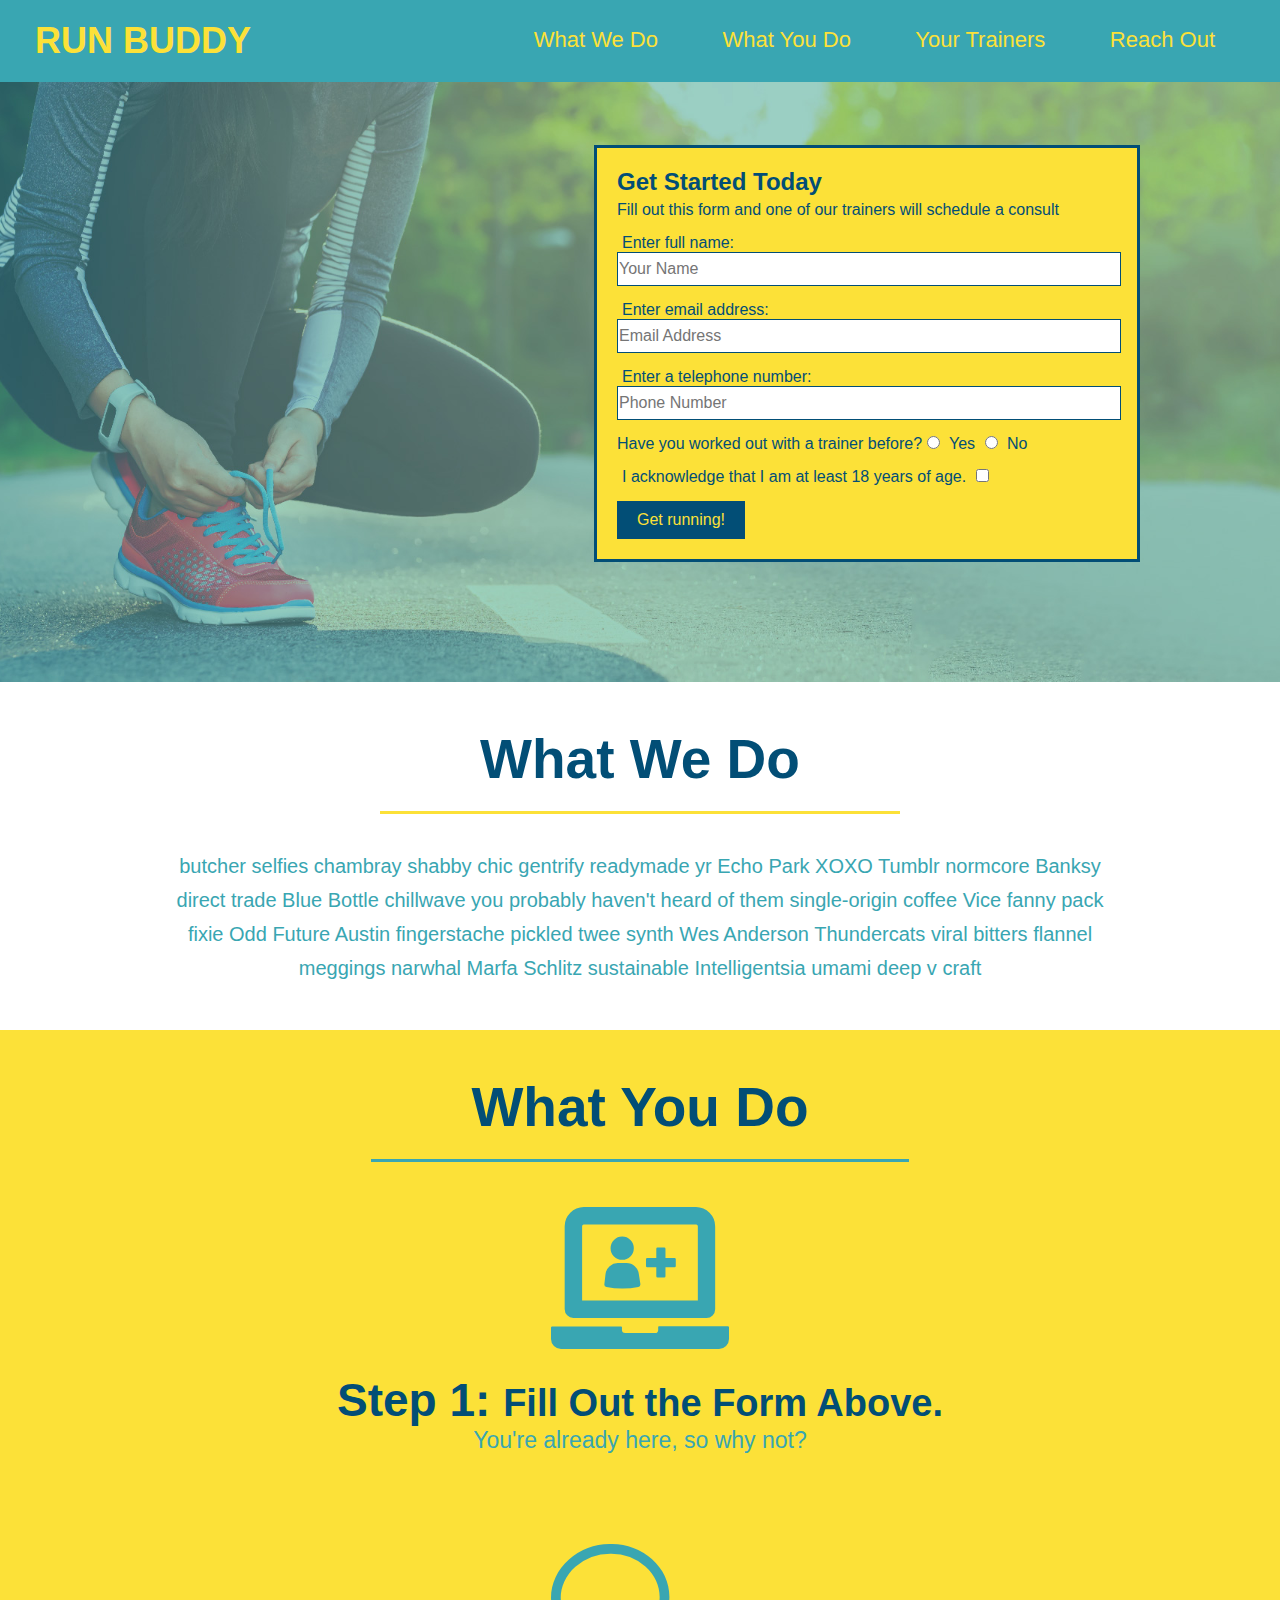
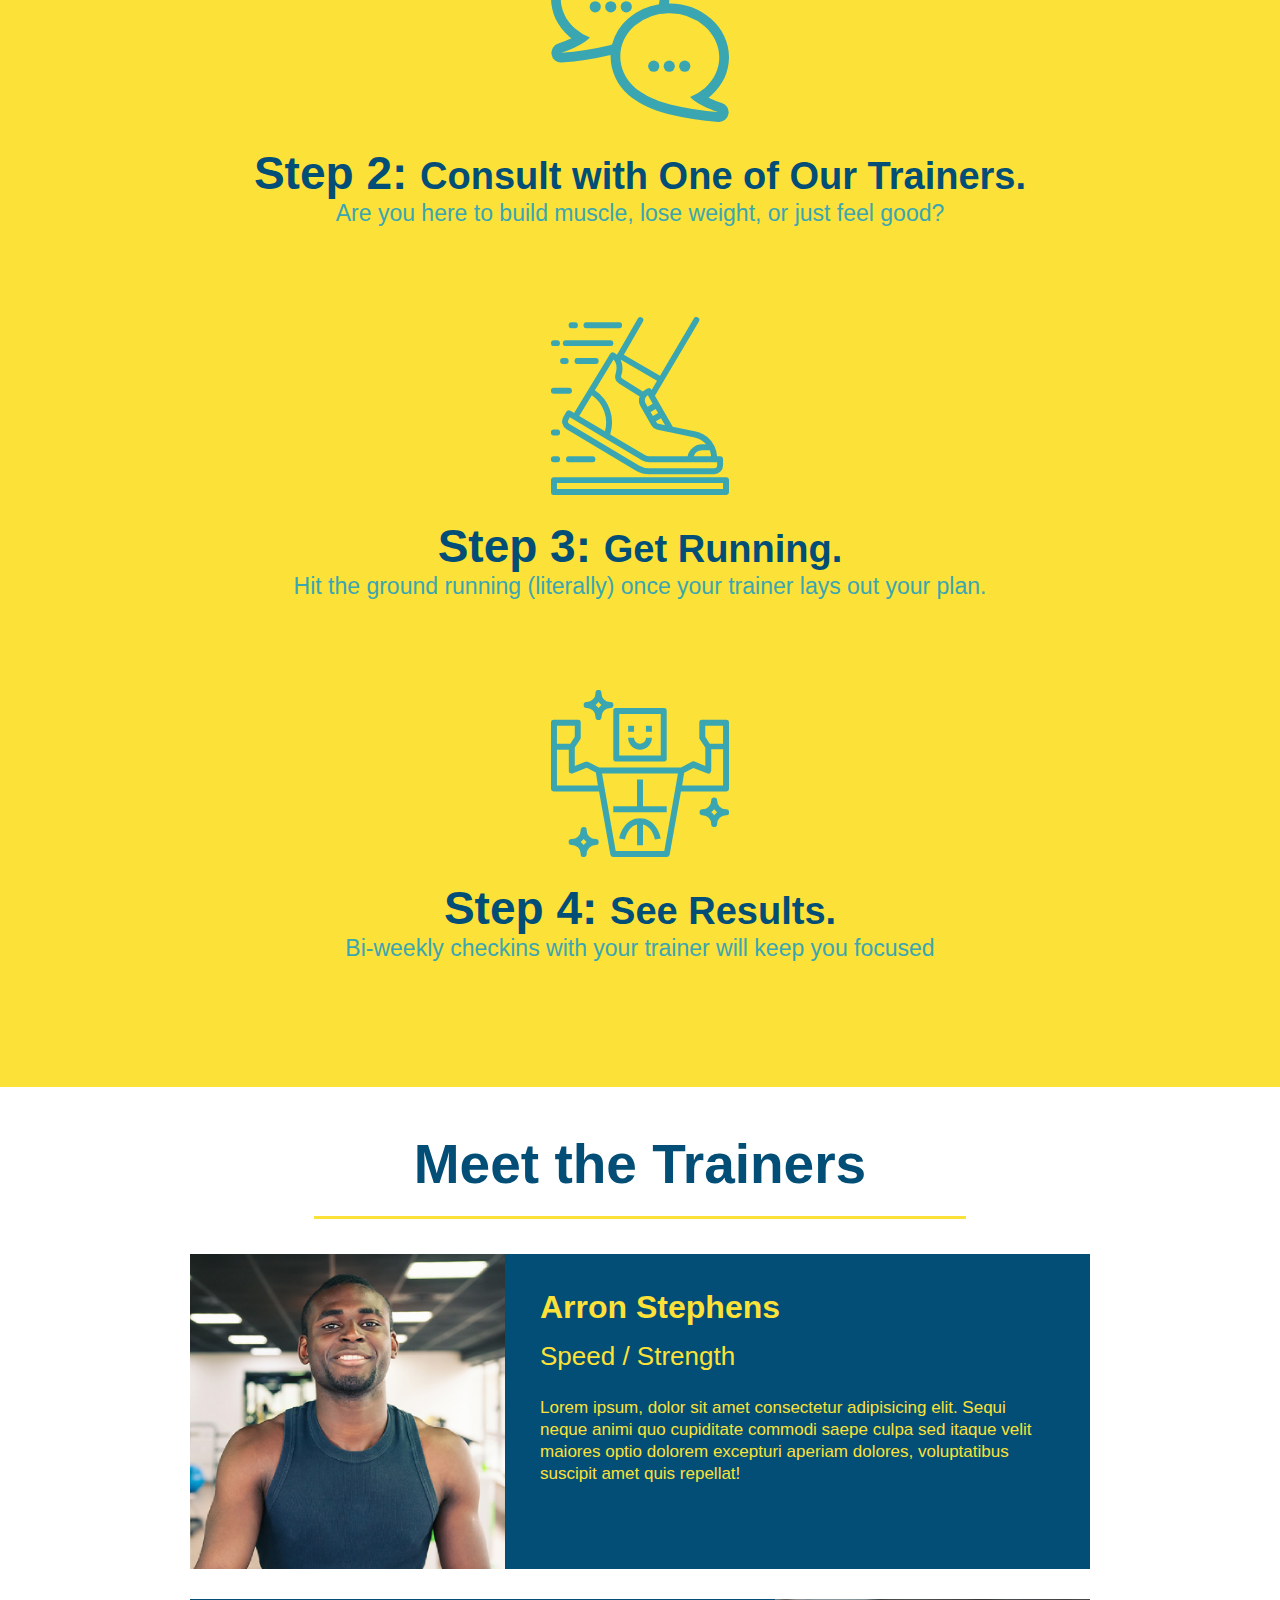
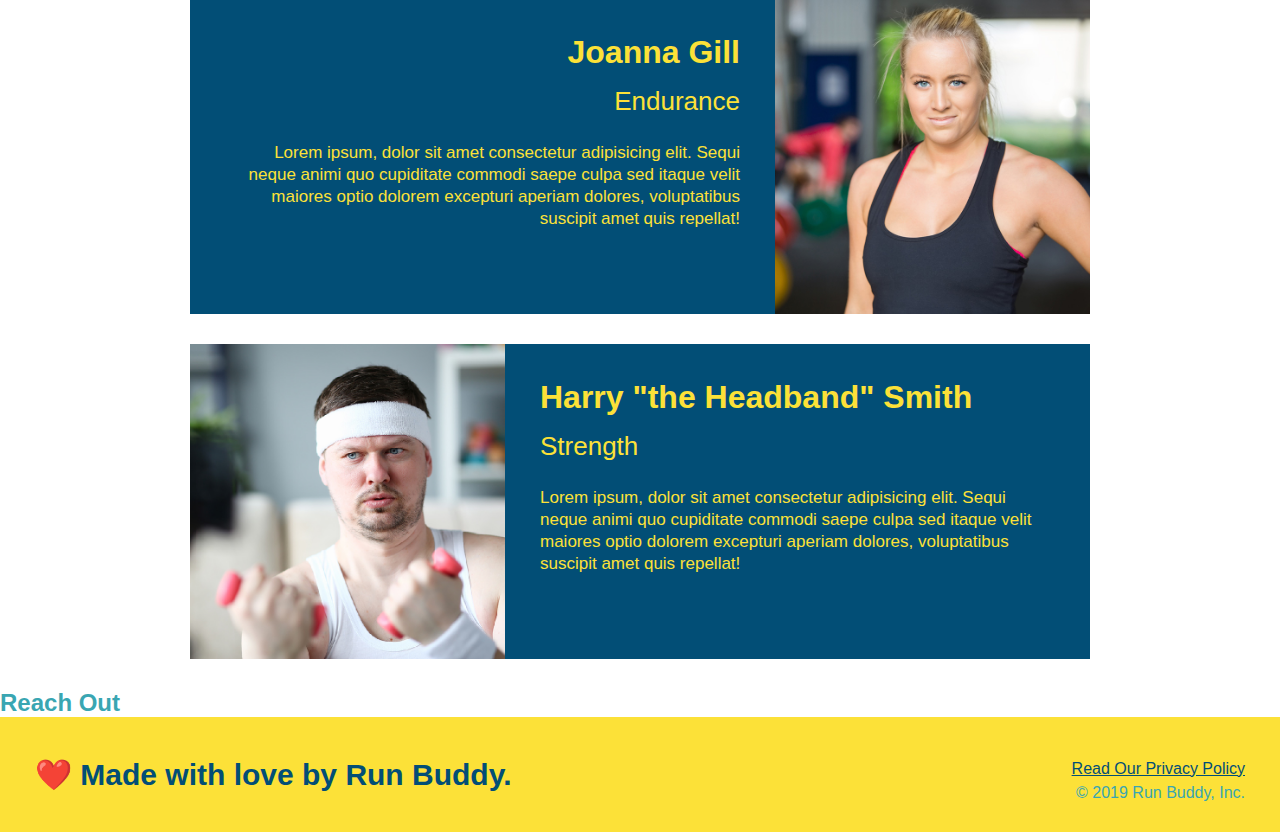
<file: index.html>
<!DOCTYPE html>
<html lang="en">
<head>
  <link rel="stylesheet" href=".\assets\css\style.css">
</head>
  <header>
    <h1>RUN BUDDY</h1>
      <nav>
      <!-- Unordered list element -->
            <ul>
              <!-- List item element-->
              <li>
                <!-- Anchor element -->
                <a href="#what-we-do">What We Do</a>
              </li>
              <li>
                <a href="#what-you-do">What You Do</a>
              </li>
              <li>
                <a href="#your-trainers">Your Trainers</a>
              </li>
              <li>
                <a href="#reach-out">Reach Out</a>
              </li>
            </ul>
        </nav>
  </header>   
      
  <!-- hero/jumbotron -->
    <section class="hero">
      <div class ="hero-form">
          <h3>Get Started Today</h3>
          <p>Fill out this form and one of our trainers will schedule a consult</p>
        <!-- Add form element-->
        <form>
          <label for="name">Enter full name:</label>
          <input type="text" placeholder="Your Name" name="name" id="name" class="form-input">

          <label for="email">Enter email address:</label>
          <input type="text" placeholder="Email Address" name="email" id="email" class="form-input">

          <label for="phone">Enter a telephone number:</label>
          <input type="text" placeholder="Phone Number" name="phone" id="phone" class="form-input">
          <p>
            Have you worked out with a trainer before?
            <input type="radio" name="trainer-confirm" id="trainer-yes"/>
            <label for="trainer-yes">Yes</label>
            <input type="radio" name="trainer-confirm" id="trainer-no"/>
            <label for="trainer-no">No</label>
          </p>
          <p>
            <label for="checkbox">
              I acknowledge that I am at least 18 years of age.
            </label>
            <input type="checkbox" name="age-confirm" id="checkbox" />
          </p>
          <button type="submit">
            Get running!
          </button>
        </form>
      </div>
    </section>
      
      
      
<!-- "what we do" section -->
<section id ="what-we-do" class="intro">
  <h2 class="section-title primary-border">What We Do</h2>
  <p>
    butcher selfies chambray shabby chic gentrify readymade yr Echo Park XOXO Tumblr normcore Banksy direct trade Blue Bottle chillwave you probably haven't heard of them single-origin coffee Vice fanny pack fixie Odd Future Austin fingerstache pickled twee synth Wes Anderson Thundercats viral bitters flannel meggings narwhal Marfa Schlitz sustainable Intelligentsia umami deep v craft
  </p>
</section>

<!-- "what you do" section -->
<section id="what-you-do" class="steps">
  <h2 class="section-title secondary-border">What You Do</h2>

  <div>
    <img src="./assets/images/step-1.svg" alt="" />
    <h3>Step 1: <span>Fill Out the Form Above.</span></h3>
    <p>You're already here, so why not?</p>
  </div>

  <div>
    <img src="./assets/images/step-2.svg" alt="" />
    <h3>Step 2: <span>Consult with One of Our Trainers.</span></h3>
    <p>Are you here to build muscle, lose weight, or just feel good?</p>
  </div>

  <div>
    <img src="./assets/images/step-3.svg" alt="" />
    <h3>Step 3: <span>Get Running.</span></h3>
    <p>Hit the ground running (literally) once your trainer lays out your plan.</p>
  </div>

  <div>
    <img src="./assets/images/step-4.svg" alt="" />
    <h3>Step 4: <span>See Results.</span></h3>
    <p>Bi-weekly checkins with your trainer will keep you focused</p>
  </div>
</section>
      
 <!-- "meet the trainers" section -->
      <section id="your-trainers" class="trainers">
        <h2 class="section-title primary-border">
          Meet the Trainers
        </h2>
        <article class="trainer">
          <img src="./assets/images/trainer-1.jpg" alt="Arron Stephens in his workout clothes, ready to pump iron" />
          <div class="trainer-bio text-left">
            <h3>Arron Stephens</h3>
            <h4>Speed / Strength</h4>
            <p>Lorem ipsum, dolor sit amet consectetur adipisicing elit. Sequi neque animi quo cupiditate commodi saepe culpa sed itaque velit maiores optio dolorem excepturi aperiam dolores, voluptatibus suscipit amet quis repellat!</p>
          </div>
        </article>
      </section>
      
      <article class="trainer">
        <div class="trainer-bio text-right">
          <h3>Joanna Gill</h3>
          <h4>Endurance</h4>
          <p>
            Lorem ipsum, dolor sit amet consectetur adipisicing elit. Sequi neque animi quo cupiditate commodi saepe culpa sed
            itaque velit maiores optio dolorem excepturi aperiam dolores, voluptatibus suscipit amet quis repellat!
          </p>
        </div>
        <img src="./assets/images/trainer-2.jpg" alt="Joanna Gill cooling off after a workout" />
      </article>

        <article class="trainer">
          <img src="./assets/images/trainer-3.jpg" alt="Arron Stephens in his workout clothes, ready to pump iron" />
          <div class="trainer-bio text-left">
            <h3>Harry "the Headband" Smith</h3>
            <h4>Strength</h4>
            <p>
              Lorem ipsum, dolor sit amet consectetur adipisicing elit. Sequi neque animi quo cupiditate commodi saepe culpa sed
              itaque velit maiores optio dolorem excepturi aperiam dolores, voluptatibus suscipit amet quis repellat!
            </p>
          </div>
        </article>
      </section>
      
      <!-- "reach out" section -->
      <section>
        <h2>Reach Out</h2>
      </section>
      
      <!-- footer -->
      <footer>
        <h2>❤️ Made with love by Run Buddy.</h2>
        <div>
          <a href="#">Read Our Privacy Policy</a><br />
          &copy; 2019 Run Buddy, Inc.
        </div>
      </footer>
</html>
</file>
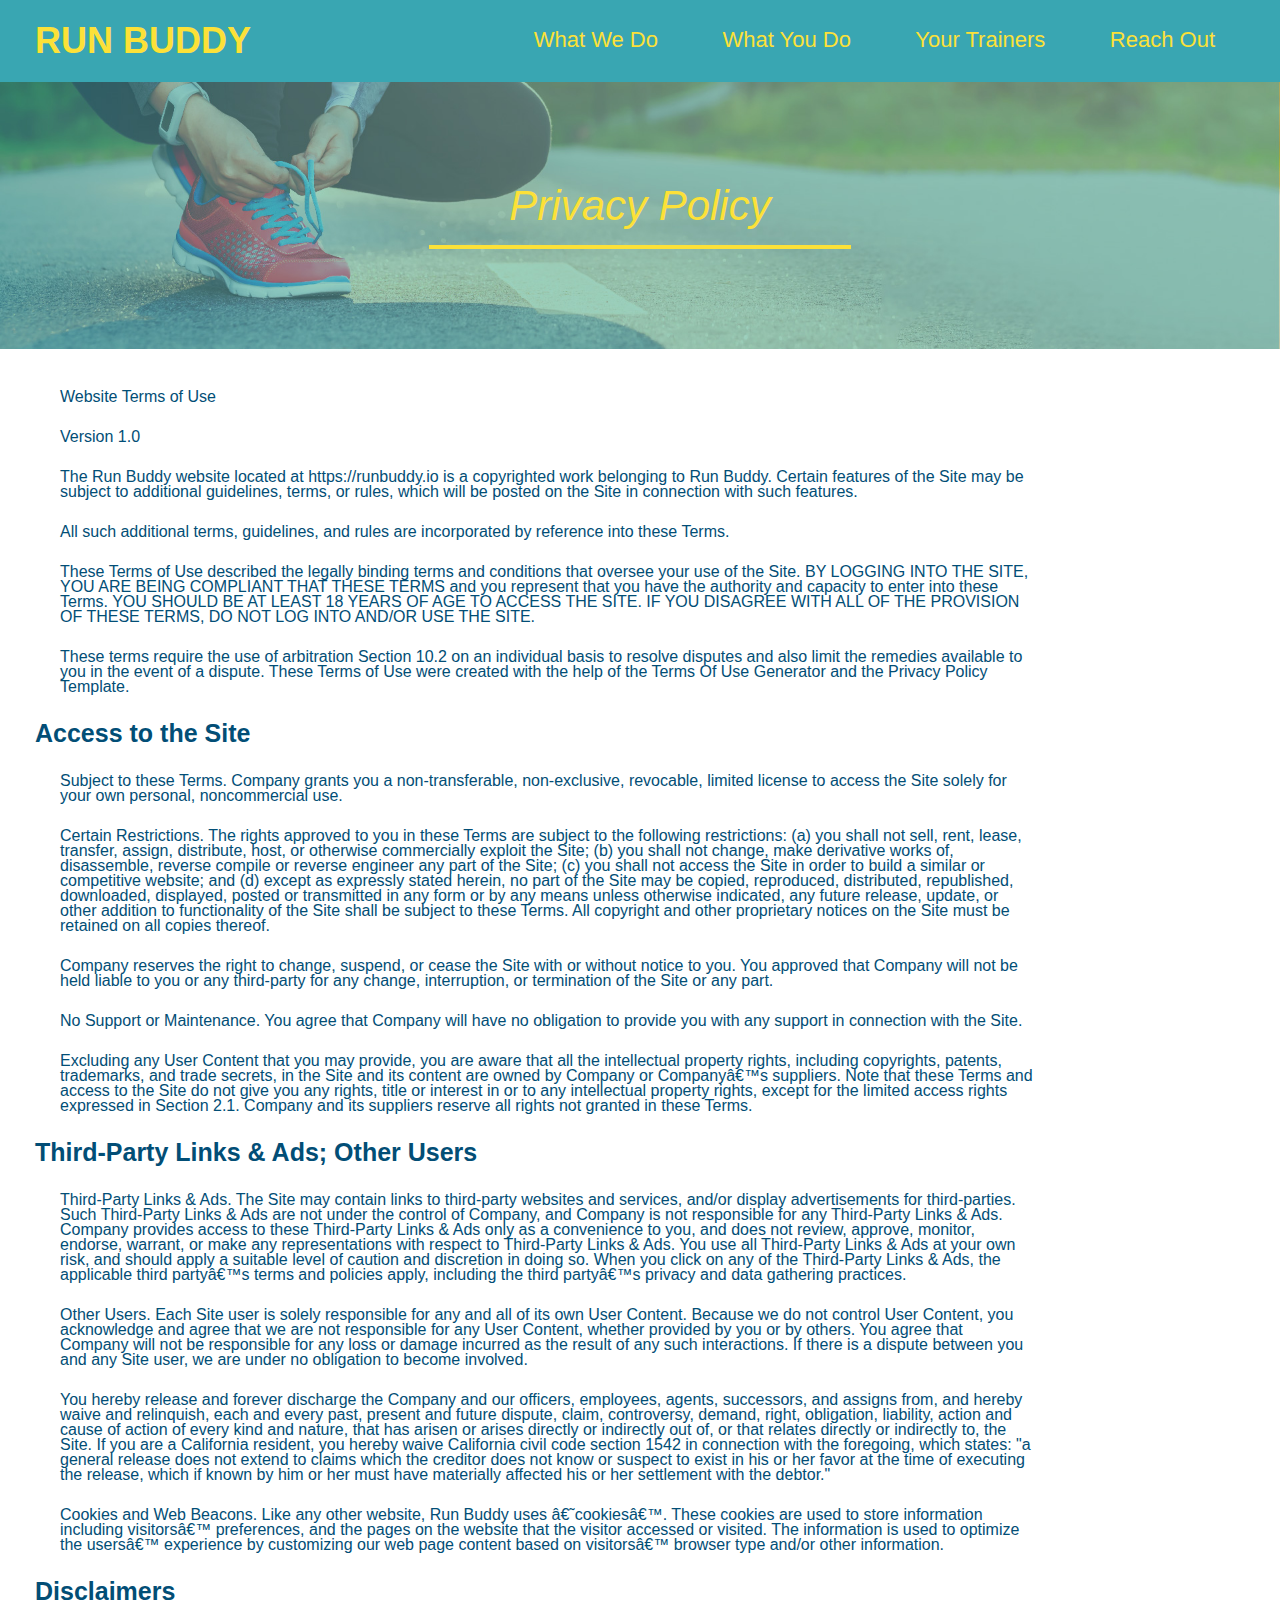
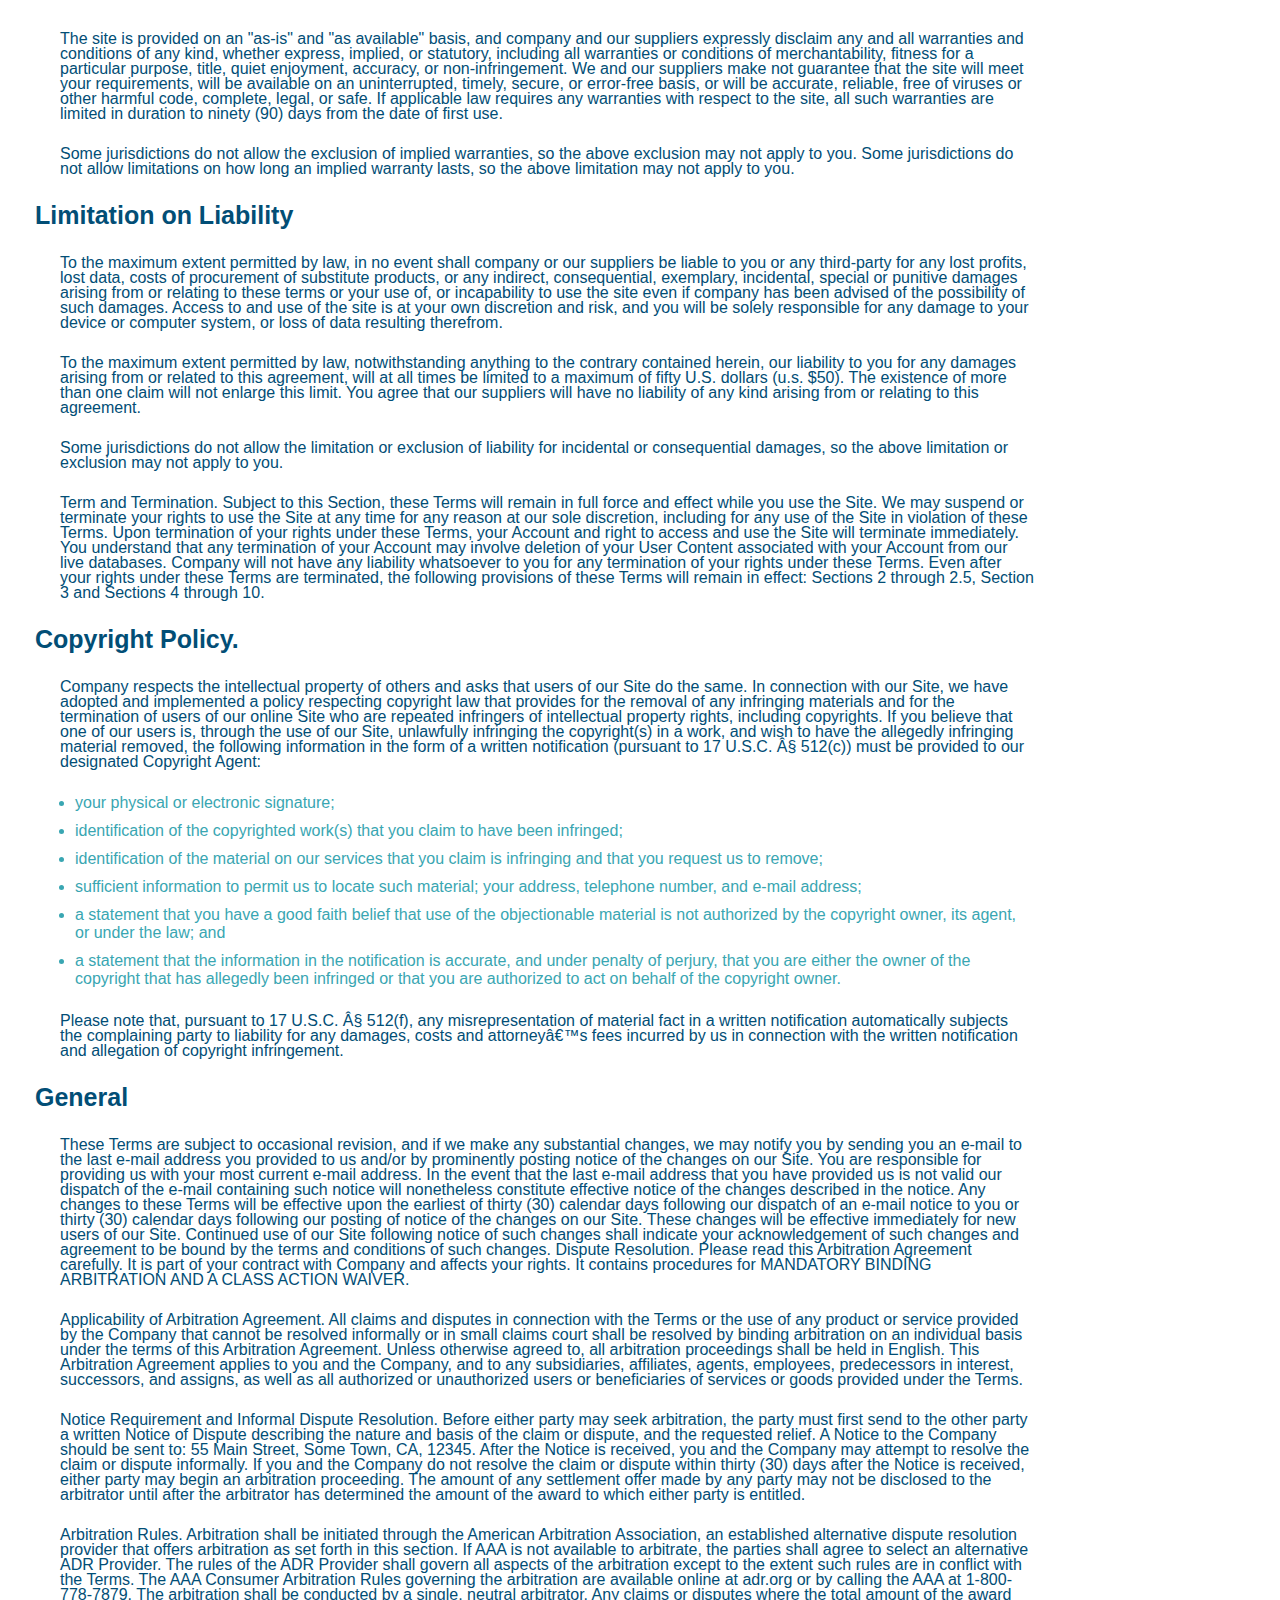
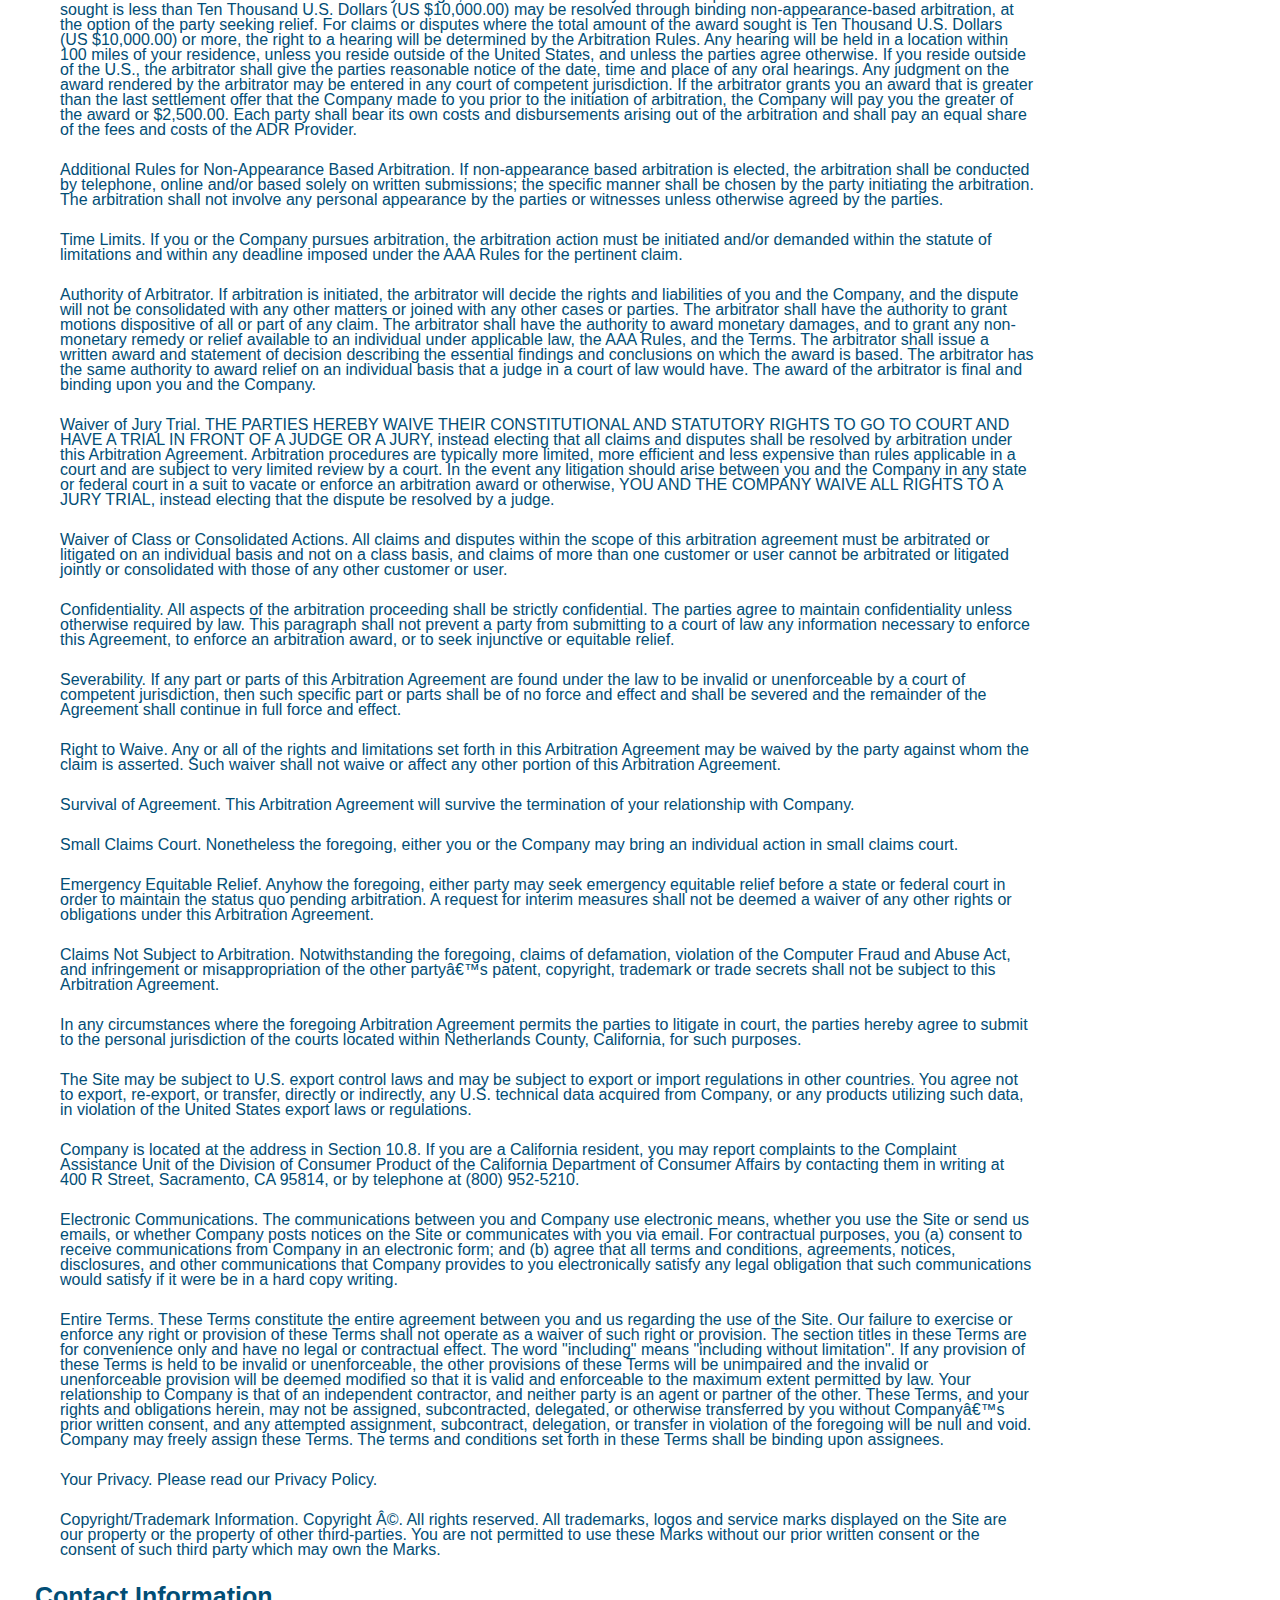
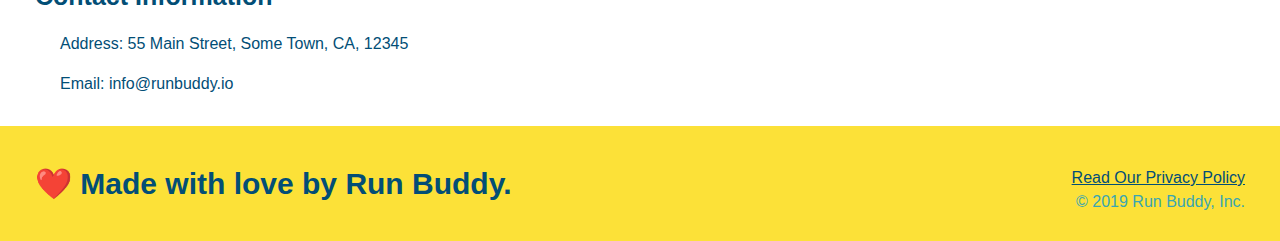
<file: privacy-policy.html>
<!DOCTYPE html>
<html lang="en">
  <head>
    <meta charset="UTF-8" />
    <title>Privacy Policy - Run Buddy</title>
    <link rel="stylesheet" href="./assets/css/style.css" />
    <link rel="stylesheet" href="./assets/css/secondary-styles.css" />
  </head>
  <header>
    <h1>RUN BUDDY</h1>
      <nav>
      <!-- Unordered list element -->
            <ul>
              <!-- List item element-->
              <li>
                <!-- Anchor element -->
                <a href="#what-we-do">What We Do</a>
              </li>
              <li>
                <a href="#what-you-do">What You Do</a>
              </li>
              <li>
                <a href="#your-trainers">Your Trainers</a>
              </li>
              <li>
                <a href="#reach-out">Reach Out</a>
              </li>
            </ul>
        </nav>
  </header>  
  <body>
    <section class="hero secondary-hero">
        <h2 class="page-title">
          Privacy Policy
        </h2>
      </section>

    <article class="secondary-content">
      <p>
        Website Terms of Use
      </p>

      <p>
        Version 1.0
      </p>

      <p>
        The Run Buddy website located at https://runbuddy.io is a copyrighted work belonging to Run Buddy. Certain
        features of the Site may be subject to additional guidelines, terms, or rules, which will be posted on the Site
        in connection with such features.
      </p>

      <p>
        All such additional terms, guidelines, and rules are incorporated by reference into these Terms.
      </p>

      <p>
        These Terms of Use described the legally binding terms and conditions that oversee your use of the Site. BY
        LOGGING INTO THE SITE, YOU ARE BEING COMPLIANT THAT THESE TERMS and you represent that you have the authority
        and capacity to enter into these Terms. YOU SHOULD BE AT LEAST 18 YEARS OF AGE TO ACCESS THE SITE. IF YOU
        DISAGREE WITH ALL OF THE PROVISION OF THESE TERMS, DO NOT LOG INTO AND/OR USE THE SITE.
      </p>

      <p>
        These terms require the use of arbitration Section 10.2 on an individual basis to resolve disputes and also
        limit the remedies available to you in the event of a dispute. These Terms of Use were created with the help of
        the Terms Of Use Generator and the Privacy Policy Template.
      </p>

      <h3>
        Access to the Site
      </h3>

      <p>
        Subject to these Terms. Company grants you a non-transferable, non-exclusive, revocable, limited license to
        access the Site solely for your own personal, noncommercial use.
      </p>

      <p>
        Certain Restrictions. The rights approved to you in these Terms are subject to the following restrictions: (a)
        you shall not sell, rent, lease, transfer, assign, distribute, host, or otherwise commercially exploit the Site;
        (b) you shall not change, make derivative works of, disassemble, reverse compile or reverse engineer any part of
        the Site; (c) you shall not access the Site in order to build a similar or competitive website; and (d) except
        as expressly stated herein, no part of the Site may be copied, reproduced, distributed, republished, downloaded,
        displayed, posted or transmitted in any form or by any means unless otherwise indicated, any future release,
        update, or other addition to functionality of the Site shall be subject to these Terms. All copyright and other
        proprietary notices on the Site must be retained on all copies thereof.
      </p>

      <p>
        Company reserves the right to change, suspend, or cease the Site with or without notice to you. You approved
        that Company will not be held liable to you or any third-party for any change, interruption, or termination of
        the Site or any part.
      </p>

      <p>
        No Support or Maintenance. You agree that Company will have no obligation to provide you with any support in
        connection with the Site.
      </p>

      <p>
        Excluding any User Content that you may provide, you are aware that all the intellectual property rights,
        including copyrights, patents, trademarks, and trade secrets, in the Site and its content are owned by Company
        or Companyâ€™s suppliers. Note that these Terms and access to the Site do not give you any rights, title or
        interest in or to any intellectual property rights, except for the limited access rights expressed in Section
        2.1. Company and its suppliers reserve all rights not granted in these Terms.
      </p>

      <h3>
        Third-Party Links & Ads; Other Users
      </h3>

      <p>
        Third-Party Links & Ads. The Site may contain links to third-party websites and services, and/or display
        advertisements for third-parties. Such Third-Party Links & Ads are not under the control of Company, and Company
        is not responsible for any Third-Party Links & Ads. Company provides access to these Third-Party Links & Ads
        only as a convenience to you, and does not review, approve, monitor, endorse, warrant, or make any
        representations with respect to Third-Party Links & Ads. You use all Third-Party Links & Ads at your own risk,
        and should apply a suitable level of caution and discretion in doing so. When you click on any of the
        Third-Party Links & Ads, the applicable third partyâ€™s terms and policies apply, including the third partyâ€™s
        privacy and data gathering practices.
      </p>

      <p>
        Other Users. Each Site user is solely responsible for any and all of its own User Content. Because we do not
        control User Content, you acknowledge and agree that we are not responsible for any User Content, whether
        provided by you or by others. You agree that Company will not be responsible for any loss or damage incurred as
        the result of any such interactions. If there is a dispute between you and any Site user, we are under no
        obligation to become involved.
      </p>

      <p>
        You hereby release and forever discharge the Company and our officers, employees, agents, successors, and
        assigns from, and hereby waive and relinquish, each and every past, present and future dispute, claim,
        controversy, demand, right, obligation, liability, action and cause of action of every kind and nature, that has
        arisen or arises directly or indirectly out of, or that relates directly or indirectly to, the Site. If you are
        a California resident, you hereby waive California civil code section 1542 in connection with the foregoing,
        which states: "a general release does not extend to claims which the creditor does not know or suspect to exist
        in his or her favor at the time of executing the release, which if known by him or her must have materially
        affected his or her settlement with the debtor."
      </p>

      <p>
        Cookies and Web Beacons. Like any other website, Run Buddy uses â€˜cookiesâ€™. These cookies are used to store
        information including visitorsâ€™ preferences, and the pages on the website that the visitor accessed or visited.
        The information is used to optimize the usersâ€™ experience by customizing our web page content based on visitorsâ€™
        browser type and/or other information.
      </p>

      <h3>
        Disclaimers
      </h3>

      <p>
        The site is provided on an "as-is" and "as available" basis, and company and our suppliers expressly disclaim
        any and all warranties and conditions of any kind, whether express, implied, or statutory, including all
        warranties or conditions of merchantability, fitness for a particular purpose, title, quiet enjoyment, accuracy,
        or non-infringement. We and our suppliers make not guarantee that the site will meet your requirements, will be
        available on an uninterrupted, timely, secure, or error-free basis, or will be accurate, reliable, free of
        viruses or other harmful code, complete, legal, or safe. If applicable law requires any warranties with respect
        to the site, all such warranties are limited in duration to ninety (90) days from the date of first use.
      </p>

      <p>
        Some jurisdictions do not allow the exclusion of implied warranties, so the above exclusion may not apply to
        you. Some jurisdictions do not allow limitations on how long an implied warranty lasts, so the above limitation
        may not apply to you.
      </p>

      <h3>
        Limitation on Liability
      </h3>

      <p>
        To the maximum extent permitted by law, in no event shall company or our suppliers be liable to you or any
        third-party for any lost profits, lost data, costs of procurement of substitute products, or any indirect,
        consequential, exemplary, incidental, special or punitive damages arising from or relating to these terms or
        your use of, or incapability to use the site even if company has been advised of the possibility of such
        damages. Access to and use of the site is at your own discretion and risk, and you will be solely responsible
        for any damage to your device or computer system, or loss of data resulting therefrom.
      </p>

      <p>
        To the maximum extent permitted by law, notwithstanding anything to the contrary contained herein, our liability
        to you for any damages arising from or related to this agreement, will at all times be limited to a maximum of
        fifty U.S. dollars (u.s. $50). The existence of more than one claim will not enlarge this limit. You agree that
        our suppliers will have no liability of any kind arising from or relating to this agreement.
      </p>

      <p>
        Some jurisdictions do not allow the limitation or exclusion of liability for incidental or consequential
        damages, so the above limitation or exclusion may not apply to you.
      </p>

      <p>
        Term and Termination. Subject to this Section, these Terms will remain in full force and effect while you use
        the Site. We may suspend or terminate your rights to use the Site at any time for any reason at our sole
        discretion, including for any use of the Site in violation of these Terms. Upon termination of your rights under
        these Terms, your Account and right to access and use the Site will terminate immediately. You understand that
        any termination of your Account may involve deletion of your User Content associated with your Account from our
        live databases. Company will not have any liability whatsoever to you for any termination of your rights under
        these Terms. Even after your rights under these Terms are terminated, the following provisions of these Terms
        will remain in effect: Sections 2 through 2.5, Section 3 and Sections 4 through 10.
      </p>

      <h3>
        Copyright Policy.
      </h3>

      <p>
        Company respects the intellectual property of others and asks that users of our Site do the same. In connection
        with our Site, we have adopted and implemented a policy respecting copyright law that provides for the removal
        of any infringing materials and for the termination of users of our online Site who are repeated infringers of
        intellectual property rights, including copyrights. If you believe that one of our users is, through the use of
        our Site, unlawfully infringing the copyright(s) in a work, and wish to have the allegedly infringing material
        removed, the following information in the form of a written notification (pursuant to 17 U.S.C. Â§ 512(c)) must
        be provided to our designated Copyright Agent:
      </p>

      <ul>
        <li>
          your physical or electronic signature;
        </li>
        <li>
          identification of the copyrighted work(s) that you claim to have been infringed;
        </li>
        <li>
          identification of the material on our services that you claim is infringing and that you request us to remove;
        </li>
        <li>
          sufficient information to permit us to locate such material; your address, telephone number, and e-mail
          address;
        </li>
        <li>
          a statement that you have a good faith belief that use of the objectionable material is not authorized by the
          copyright owner, its agent, or under the law; and
        </li>
        <li>
          a statement that the information in the notification is accurate, and under penalty of perjury, that you are
          either the owner of the copyright that has allegedly been infringed or that you are authorized to act on
          behalf of the copyright owner.
        </li>
      </ul>

      <p>
        Please note that, pursuant to 17 U.S.C. Â§ 512(f), any misrepresentation of material fact in a written
        notification automatically subjects the complaining party to liability for any damages, costs and attorneyâ€™s
        fees incurred by us in connection with the written notification and allegation of copyright infringement.
      </p>

      <h3>
        General
      </h3>

      <p>
        These Terms are subject to occasional revision, and if we make any substantial changes, we may notify you by
        sending you an e-mail to the last e-mail address you provided to us and/or by prominently posting notice of the
        changes on our Site. You are responsible for providing us with your most current e-mail address. In the event
        that the last e-mail address that you have provided us is not valid our dispatch of the e-mail containing such
        notice will nonetheless constitute effective notice of the changes described in the notice. Any changes to these
        Terms will be effective upon the earliest of thirty (30) calendar days following our dispatch of an e-mail
        notice to you or thirty (30) calendar days following our posting of notice of the changes on our Site. These
        changes will be effective immediately for new users of our Site. Continued use of our Site following notice of
        such changes shall indicate your acknowledgement of such changes and agreement to be bound by the terms and
        conditions of such changes. Dispute Resolution. Please read this Arbitration Agreement carefully. It is part of
        your contract with Company and affects your rights. It contains procedures for MANDATORY BINDING ARBITRATION AND
        A CLASS ACTION WAIVER.
      </p>

      <p>
        Applicability of Arbitration Agreement. All claims and disputes in connection with the Terms or the use of any
        product or service provided by the Company that cannot be resolved informally or in small claims court shall be
        resolved by binding arbitration on an individual basis under the terms of this Arbitration Agreement. Unless
        otherwise agreed to, all arbitration proceedings shall be held in English. This Arbitration Agreement applies to
        you and the Company, and to any subsidiaries, affiliates, agents, employees, predecessors in interest,
        successors, and assigns, as well as all authorized or unauthorized users or beneficiaries of services or goods
        provided under the Terms.
      </p>

      <p>
        Notice Requirement and Informal Dispute Resolution. Before either party may seek arbitration, the party must
        first send to the other party a written Notice of Dispute describing the nature and basis of the claim or
        dispute, and the requested relief. A Notice to the Company should be sent to: 55 Main Street, Some Town, CA,
        12345. After the Notice is received, you and the Company may attempt to resolve the claim or dispute informally.
        If you and the Company do not resolve the claim or dispute within thirty (30) days after the Notice is received,
        either party may begin an arbitration proceeding. The amount of any settlement offer made by any party may not
        be disclosed to the arbitrator until after the arbitrator has determined the amount of the award to which either
        party is entitled.
      </p>

      <p>
        Arbitration Rules. Arbitration shall be initiated through the American Arbitration Association, an established
        alternative dispute resolution provider that offers arbitration as set forth in this section. If AAA is not
        available to arbitrate, the parties shall agree to select an alternative ADR Provider. The rules of the ADR
        Provider shall govern all aspects of the arbitration except to the extent such rules are in conflict with the
        Terms. The AAA Consumer Arbitration Rules governing the arbitration are available online at adr.org or by
        calling the AAA at 1-800-778-7879. The arbitration shall be conducted by a single, neutral arbitrator. Any
        claims or disputes where the total amount of the award sought is less than Ten Thousand U.S. Dollars (US
        $10,000.00) may be resolved through binding non-appearance-based arbitration, at the option of the party seeking
        relief. For claims or disputes where the total amount of the award sought is Ten Thousand U.S. Dollars (US
        $10,000.00) or more, the right to a hearing will be determined by the Arbitration Rules. Any hearing will be
        held in a location within 100 miles of your residence, unless you reside outside of the United States, and
        unless the parties agree otherwise. If you reside outside of the U.S., the arbitrator shall give the parties
        reasonable notice of the date, time and place of any oral hearings. Any judgment on the award rendered by the
        arbitrator may be entered in any court of competent jurisdiction. If the arbitrator grants you an award that is
        greater than the last settlement offer that the Company made to you prior to the initiation of arbitration, the
        Company will pay you the greater of the award or $2,500.00. Each party shall bear its own costs and
        disbursements arising out of the arbitration and shall pay an equal share of the fees and costs of the ADR
        Provider.
      </p>

      <p>
        Additional Rules for Non-Appearance Based Arbitration. If non-appearance based arbitration is elected, the
        arbitration shall be conducted by telephone, online and/or based solely on written submissions; the specific
        manner shall be chosen by the party initiating the arbitration. The arbitration shall not involve any personal
        appearance by the parties or witnesses unless otherwise agreed by the parties.
      </p>

      <p>
        Time Limits. If you or the Company pursues arbitration, the arbitration action must be initiated and/or demanded
        within the statute of limitations and within any deadline imposed under the AAA Rules for the pertinent claim.
      </p>

      <p>
        Authority of Arbitrator. If arbitration is initiated, the arbitrator will decide the rights and liabilities of
        you and the Company, and the dispute will not be consolidated with any other matters or joined with any other
        cases or parties. The arbitrator shall have the authority to grant motions dispositive of all or part of any
        claim. The arbitrator shall have the authority to award monetary damages, and to grant any non-monetary remedy
        or relief available to an individual under applicable law, the AAA Rules, and the Terms. The arbitrator shall
        issue a written award and statement of decision describing the essential findings and conclusions on which the
        award is based. The arbitrator has the same authority to award relief on an individual basis that a judge in a
        court of law would have. The award of the arbitrator is final and binding upon you and the Company.
      </p>

      <p>
        Waiver of Jury Trial. THE PARTIES HEREBY WAIVE THEIR CONSTITUTIONAL AND STATUTORY RIGHTS TO GO TO COURT AND HAVE
        A TRIAL IN FRONT OF A JUDGE OR A JURY, instead electing that all claims and disputes shall be resolved by
        arbitration under this Arbitration Agreement. Arbitration procedures are typically more limited, more efficient
        and less expensive than rules applicable in a court and are subject to very limited review by a court. In the
        event any litigation should arise between you and the Company in any state or federal court in a suit to vacate
        or enforce an arbitration award or otherwise, YOU AND THE COMPANY WAIVE ALL RIGHTS TO A JURY TRIAL, instead
        electing that the dispute be resolved by a judge.
      </p>

      <p>
        Waiver of Class or Consolidated Actions. All claims and disputes within the scope of this arbitration agreement
        must be arbitrated or litigated on an individual basis and not on a class basis, and claims of more than one
        customer or user cannot be arbitrated or litigated jointly or consolidated with those of any other customer or
        user.
      </p>

      <p>
        Confidentiality. All aspects of the arbitration proceeding shall be strictly confidential. The parties agree to
        maintain confidentiality unless otherwise required by law. This paragraph shall not prevent a party from
        submitting to a court of law any information necessary to enforce this Agreement, to enforce an arbitration
        award, or to seek injunctive or equitable relief.
      </p>

      <p>
        Severability. If any part or parts of this Arbitration Agreement are found under the law to be invalid or
        unenforceable by a court of competent jurisdiction, then such specific part or parts shall be of no force and
        effect and shall be severed and the remainder of the Agreement shall continue in full force and effect.
      </p>

      <p>
        Right to Waive. Any or all of the rights and limitations set forth in this Arbitration Agreement may be waived
        by the party against whom the claim is asserted. Such waiver shall not waive or affect any other portion of this
        Arbitration Agreement.
      </p>

      <p>
        Survival of Agreement. This Arbitration Agreement will survive the termination of your relationship with
        Company.
      </p>

      <p>
        Small Claims Court. Nonetheless the foregoing, either you or the Company may bring an individual action in small
        claims court.
      </p>

      <p>
        Emergency Equitable Relief. Anyhow the foregoing, either party may seek emergency equitable relief before a
        state or federal court in order to maintain the status quo pending arbitration. A request for interim measures
        shall not be deemed a waiver of any other rights or obligations under this Arbitration Agreement.
      </p>

      <p>
        Claims Not Subject to Arbitration. Notwithstanding the foregoing, claims of defamation, violation of the
        Computer Fraud and Abuse Act, and infringement or misappropriation of the other partyâ€™s patent, copyright,
        trademark or trade secrets shall not be subject to this Arbitration Agreement.
      </p>

      <p>
        In any circumstances where the foregoing Arbitration Agreement permits the parties to litigate in court, the
        parties hereby agree to submit to the personal jurisdiction of the courts located within Netherlands County,
        California, for such purposes.
      </p>

      <p>
        The Site may be subject to U.S. export control laws and may be subject to export or import regulations in other
        countries. You agree not to export, re-export, or transfer, directly or indirectly, any U.S. technical data
        acquired from Company, or any products utilizing such data, in violation of the United States export laws or
        regulations.
      </p>

      <p>
        Company is located at the address in Section 10.8. If you are a California resident, you may report complaints
        to the Complaint Assistance Unit of the Division of Consumer Product of the California Department of Consumer
        Affairs by contacting them in writing at 400 R Street, Sacramento, CA 95814, or by telephone at (800) 952-5210.
      </p>

      <p>
        Electronic Communications. The communications between you and Company use electronic means, whether you use the
        Site or send us emails, or whether Company posts notices on the Site or communicates with you via email. For
        contractual purposes, you (a) consent to receive communications from Company in an electronic form; and (b)
        agree that all terms and conditions, agreements, notices, disclosures, and other communications that Company
        provides to you electronically satisfy any legal obligation that such communications would satisfy if it were be
        in a hard copy writing.
      </p>

      <p>
        Entire Terms. These Terms constitute the entire agreement between you and us regarding the use of the Site. Our
        failure to exercise or enforce any right or provision of these Terms shall not operate as a waiver of such right
        or provision. The section titles in these Terms are for convenience only and have no legal or contractual
        effect. The word "including" means "including without limitation". If any provision of these Terms is held to be
        invalid or unenforceable, the other provisions of these Terms will be unimpaired and the invalid or
        unenforceable provision will be deemed modified so that it is valid and enforceable to the maximum extent
        permitted by law. Your relationship to Company is that of an independent contractor, and neither party is an
        agent or partner of the other. These Terms, and your rights and obligations herein, may not be assigned,
        subcontracted, delegated, or otherwise transferred by you without Companyâ€™s prior written consent, and any
        attempted assignment, subcontract, delegation, or transfer in violation of the foregoing will be null and void.
        Company may freely assign these Terms. The terms and conditions set forth in these Terms shall be binding upon
        assignees.
      </p>

      <p>
        Your Privacy. Please read our Privacy Policy.
      </p>

      <p>
        Copyright/Trademark Information. Copyright Â©. All rights reserved. All trademarks, logos and service marks
        displayed on the Site are our property or the property of other third-parties. You are not permitted to use
        these Marks without our prior written consent or the consent of such third party which may own the Marks.
      </p>

      <h3>
        Contact Information
      </h3>

      <p>
        Address: 55 Main Street, Some Town, CA, 12345
      </p>

      <p>
        Email: info@runbuddy.io
      </p>
    </article>
           
      <!-- footer -->
    <footer>
        <h2>❤️ Made with love by Run Buddy.</h2>
        <div>
          <a href="#">Read Our Privacy Policy</a><br />
            &copy; 2019 Run Buddy, Inc.
        </div>
    </footer>
  </body>
</html>
</file>
<file: assets/css/style.css>
/*Header*/
* {
  margin: 0;
  padding: 0;
}
body {
  color: #39a6b2;
  font-family: Arial, sans-serif;
}
header {
  padding: 20px 35px;
  background-color: #39a6b2;
}
header h1 {
  font-weight: bold;
  font-size: 36px;
  color: #fce138;
  margin: 0;
  display: inline;
}
header a {
  text-decoration: none;
  color: #fce138;
}
header nav {
  float: right;
  margin: 7px 0;
}
header nav ul li {
  display: inline;
}
header nav ul li a {
  margin: 0 30px;
  font-weight: lighter;
  font-size: 22px;
/*Footer*/
}
footer {
  background: #fce138;
  width: auto;
  padding: 40px 35px;
}
footer h2 {
  display: inline;
  color: #024e76;
  font-size: 30px;
  margin: 0;
}
footer div {
  float: right;
  line-height: 1.5;
  text-align: right;
}
footer a {
  color: #024e76;
}
/* Hero Style Start */
.hero {
  background-image: url("../images/hero-bg.jpg");
  height: 600px;
  background-size: cover;
  background-position: center;
  position: relative;
}
.hero-form {
  background-color: #fce138;
  padding: 20px;
  width: 500px;
  color: #024e76;
  border-style: solid;
  border-width: 3px;
  border-color: #024e76;
}
.hero-form {
  border: 3px solid #024e76;
  background-color: #fce138;
  padding: 20px;
  width: 500px;
  color: #024e76;
  position: absolute;
  bottom: 120px;
  right: 140px;
}
.hero-form h3 {
  font-size: 24px;
  margin: 0;
}
.hero-form p {
  margin: 5px 0 15px 0;
}
.form-input {
  border: 1px solid #024e76;
  display: block;
  padding: 7px 1px;
  font-size: 16px;
  color: #024e76;
  width: 100%;
  margin-bottom: 15px;
}
.hero-form label {
  margin: 0 5px;
}
.hero-form button {
  color: #fce138;
  background-color: #024e76;
  border: none;
  padding: 10px 20px;
  font-size: 16px;
}
/* Hero Style Ends */

/* WHAT WE DO*/
.intro {
  text-align: center;
  padding: 45px;
}
.intro p {
  line-height: 1.7;
  color: #39a6b2;
  width: 80%;
  font-size: 20px;
  margin: 0 auto;
}
/*WHAT YOU DO */
.steps { 
  text-align: center;
  background: #fce138;
  padding: 45px;
}
.section-title {
  font-size: 55px;
  color: #024e76;
  margin-bottom: 35px;
  padding: 0 100px 20px 100px;
  display: inline-block;
  border-bottom: 3px solid;
}
.primary-border {
  border-color: #fce138;
}
.secondary-border {
  border-color: #39a6b2;
}
.steps div {
  margin-bottom: 80px;
}
.steps img {
  width: 15%;
  margin: 10px 0;
} 
.steps h3 {
  color: #024e76;
  font-size: 46px;
  margin-top: 10px;
}
.steps p {
  color: #39a6b2;
  font-size: 23px;
}
.steps span {
  font-size: 38px;
}
/*Trainers*/
.trainers {
  text-align: center;
  padding-top: 45px;
}
.trainer {
  width: 900px;
  margin: 0 auto 30px auto;
  background: #024e76;
  color: #fce138;
  overflow: auto
}
.trainer img {
  width: 35%;
  float: left;
}
.trainer-bio {
  padding: 0 auto 35px auto;
  float: left;
  width: 65%;
}
.text-left {
  text-align: left;
}
.text-right {
  text-align: right;
}
.trainer-bio h3 {
  font-size: 32px;
  margin-bottom: 8px;
  margin-top: 35px;
  margin-left: 35px;
  margin-right: 35px;
}
.trainer-bio h4 {
  font-weight: lighter;
  font-size: 26px;
  margin-bottom: 25px;
  margin-top: 15px;
  margin-left: 35px;
  margin-right: 35px;
}
.trainer-bio p {
  font-size: 17px;
  line-height: 1.3;
  margin-top: 15px;
  margin-left: 35px;
  margin-right: 35px;
}
/* REACH OUT STYLES START */
.contact {
  text-align: center;
  background: #024e76;
  padding: 45px;
}
.contact h2 {
  color: #fce138;
}
.section-title h2 {
  font-size: 55px;
  display: inline-block;
  padding: 0px 100px 20px 100px;
  border-bottom: 3px solid;
  margin-bottom: 35px;
  color: #024e76;
}
.contact-info iframe {
  width: 400px;
  height: 400px;
}
.contact-info div {
  width: 410px;
  display: inline-block;
  vertical-align: top;
  text-align: left;
  margin: 30px 0 0 60px;
  color: white;
}
.contact-info h3 {
  color: #fce138;
  font-size: 32px;
}
.contact-info p, .contact-info address {
  margin: 20px 0;
  line-height: 1.5;
  font-size: 20px;
  font-style: normal;
}
.contact-info a {
  color: #fce138;
}
/* REACH OUT STYLES END */
</file>
<file: assets/css/secondary-styles.css>
/* privacy-policy hero */
.hero {
    background-position: bottom;
    height: auto;
    text-align: center;
    margin-bottom: 40px;
}
.hero {
    background-image: url(../images/hero-bg.jpg);
    background-size: cover;
    background-position: bottom;
    position: relative;
    height: auto;
    text-align: center;
    margin-bottom: 40px;
}
.page-title {
    font-size: 42px;
    font-weight: normal;
    font-style: italic;
    display: inline-block;
    margin: 100px auto 100px auto;
    border-bottom: 4px solid;
    padding: 0px 80px 15px 80px;
    color: #fce138;
}
.secondary-content {
    width: 80%;
    margin: 35px;
    color: #024e76;
}
.secondary-content h3 {
    font-size: 25px;
    margin: 20px 0px 20px 0px; 
}
.secondary-content p {
    font-size: 16px;
    line-height: 15px;
    margin: 25px;    
}
.secondary-content ul {
    margin: 15px 20px 15px 20px;
}
.secondary-content li {
    color: #39a6b2;
    margin: 10px 20px 10px 20px;
}
</file>
